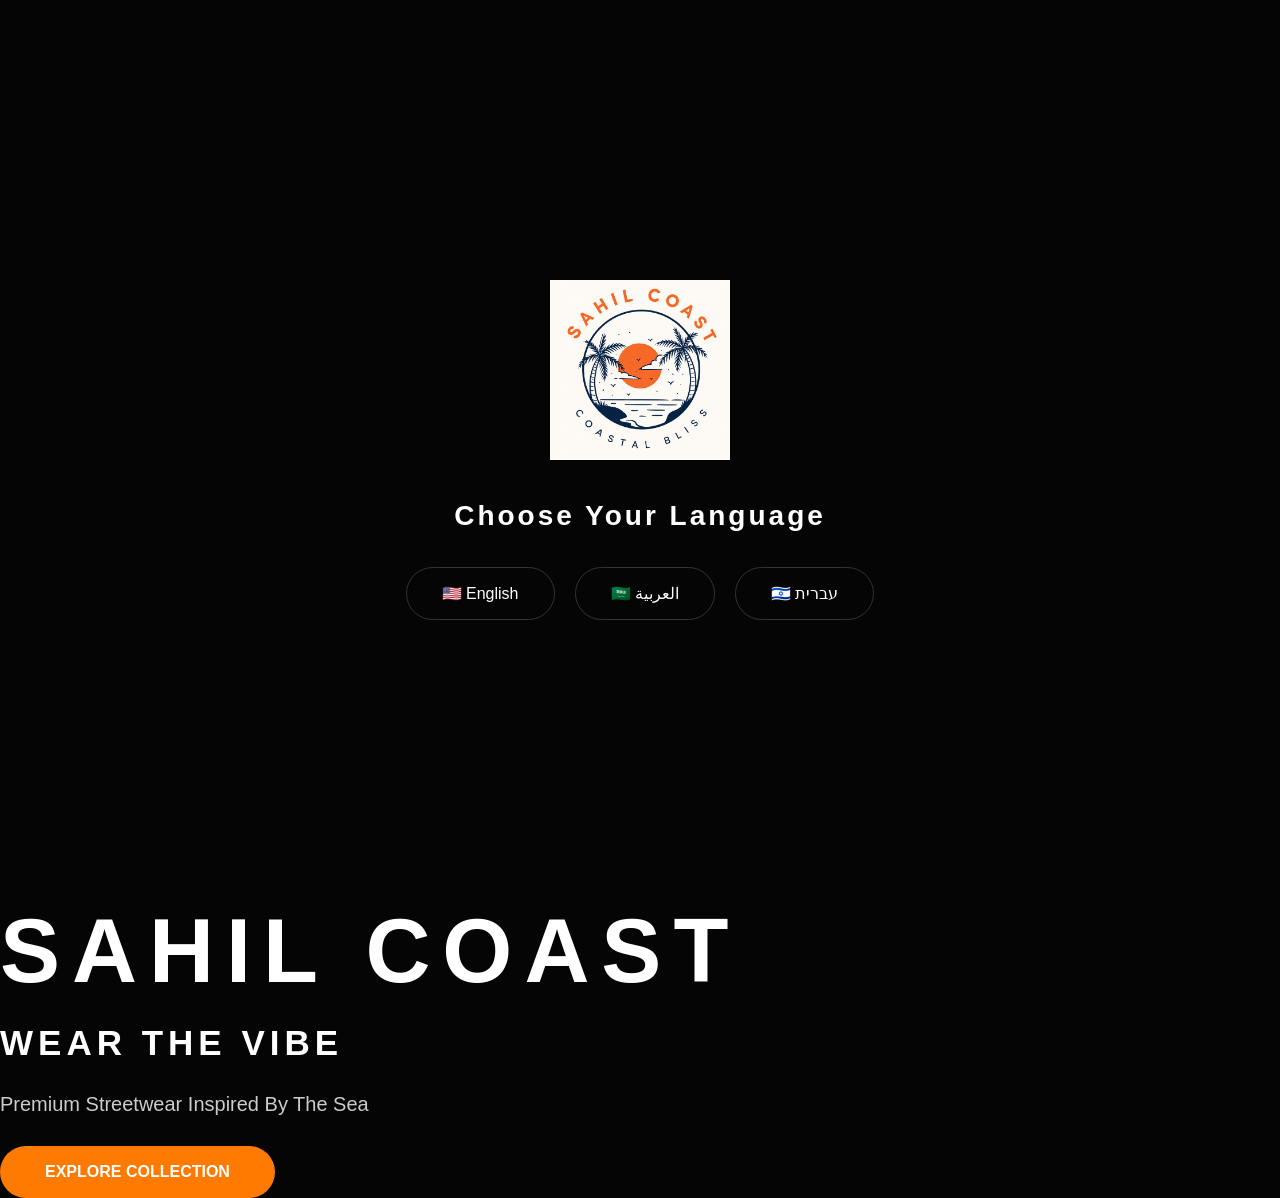
<file: index.html>
<!DOCTYPE html>
<html lang="en">

<head>

<meta charset="UTF-8">
<meta name="viewport" content="width=device-width, initial-scale=1.0">

<title>Sahil Coast</title>

<link rel="stylesheet" href="style.css">

</head>


<body>
<div class="intro" id="intro">

<img src="F301E7F9-D0C0-44EE-8F2B-51620FB9A66B.png">

</div>
<!-- LANGUAGE INTRO -->

<div class="language-screen" id="languageScreen">

<img src="F301E7F9-D0C0-44EE-8F2B-51620FB9A66B.png" alt="Sahil Coast">


<h2 data-en="Choose Your Language"
data-ar="اختر لغتك"
data-he="בחר את השפה שלך">

Choose Your Language

</h2>


<div class="languages">


<button onclick="changeLanguage('en')">
🇺🇸 English
</button>


<button onclick="changeLanguage('ar')">
🇸🇦 العربية
</button>


<button onclick="changeLanguage('he')">
🇮🇱 עברית
</button>


</div>


</div>





<!-- WEBSITE -->


<div id="website">



<header>


<img src="F301E7F9-D0C0-44EE-8F2B-51620FB9A66B.png">



<nav>


<a href="index.html"
data-en="Home"
data-ar="الرئيسية"
data-he="בית">

Home

</a>


<a href="shop.html"
data-en="Shop"
data-ar="المتجر"
data-he="חנות">

Shop

</a>


<a href="our-world.html"
data-en="Our World"
data-ar="عالمنا"
data-he="העולם שלנו">

Our World

</a>


<a href="feedback.html"
data-en="Feedback"
data-ar="آراء العملاء"
data-he="ביקורות">

Feedback

</a>


<a href="contact.html"
data-en="Contact"
data-ar="تواصل"
data-he="צור קשר">

Contact

</a>



</nav>



<div class="language-switcher">


<button onclick="changeLanguage('en')">
🇺🇸
</button>


<button onclick="changeLanguage('ar')">
🇸🇦
</button>


<button onclick="changeLanguage('he')">
🇮🇱
</button>


</div>



</header>





<section class="hero">



<video autoplay muted loop playsinline>

<source src="watermark.mov" type="video/quicktime">

</video>

</



<div class="overlay"></div>



<div class="hero-content">



<h1>
SAHIL COAST
</h1>



<h2
data-en="WEAR THE VIBE"
data-ar="ارتدي الإحساس"
data-he="לבש את האווירה">

WEAR THE VIBE

</h2>



<p
data-en="Premium Streetwear Inspired By The Sea"
data-ar="ملابس فاخرة مستوحاة من البحر"
data-he="אופנת רחוב יוקרתית בהשראת הים">

Premium Streetwear Inspired By The Sea

</p>




<a href="shop.html"
data-en="EXPLORE COLLECTION"
data-ar="اكتشف المجموعة"
data-he="גלה את הקולקציה">

EXPLORE COLLECTION

</a>



</div>


</section>



</div>





<script src="script.js"></script>


</body>


</html>
</file>
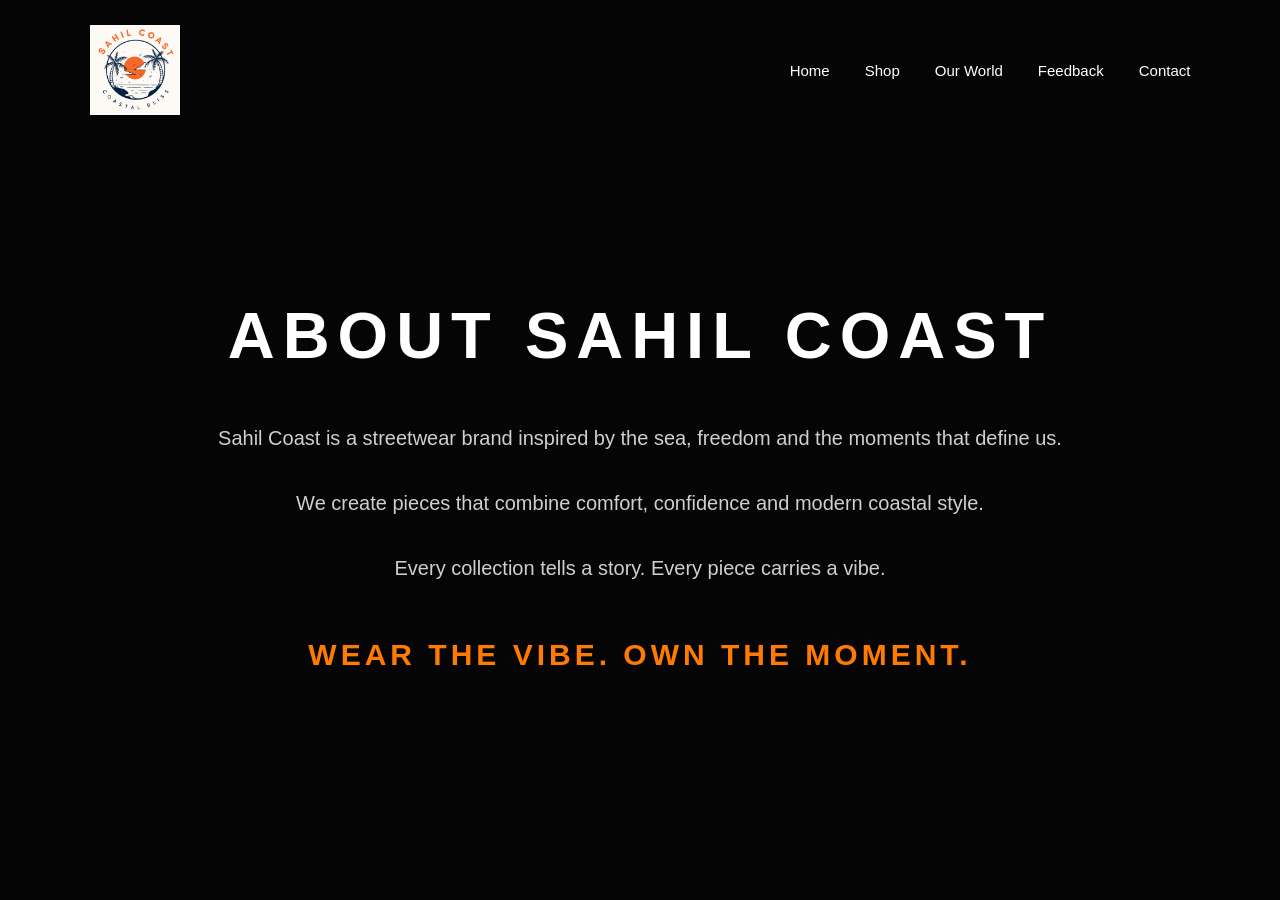
<file: about.html>
<!DOCTYPE html>
<html lang="en">

<head>

<meta charset="UTF-8">
<meta name="viewport" content="width=device-width, initial-scale=1.0">

<title>Sahil Coast | About</title>

<link rel="stylesheet" href="style.css">

</head>


<body>


<header>

<img src="F301E7F9-D0C0-44EE-8F2B-51620FB9A66B.png">

<nav>

<a href="index.html">Home</a>
<a href="shop.html">Shop</a>
<a href="our-world.html">Our World</a>
<a href="feedback.html">Feedback</a>
<a href="contact.html">Contact</a>

</nav>

</header>




<section class="about-page">



<div class="about-content">


<h1>
ABOUT SAHIL COAST
</h1>


<p>

Sahil Coast is a streetwear brand inspired by the sea,
freedom and the moments that define us.

</p>


<p>

We create pieces that combine comfort,
confidence and modern coastal style.

</p>


<p>

Every collection tells a story.
Every piece carries a vibe.

</p>


<h2>
WEAR THE VIBE. OWN THE MOMENT.
</h2>


</div>


</section>



<script src="script.js"></script>


</body>

</html>
</file>
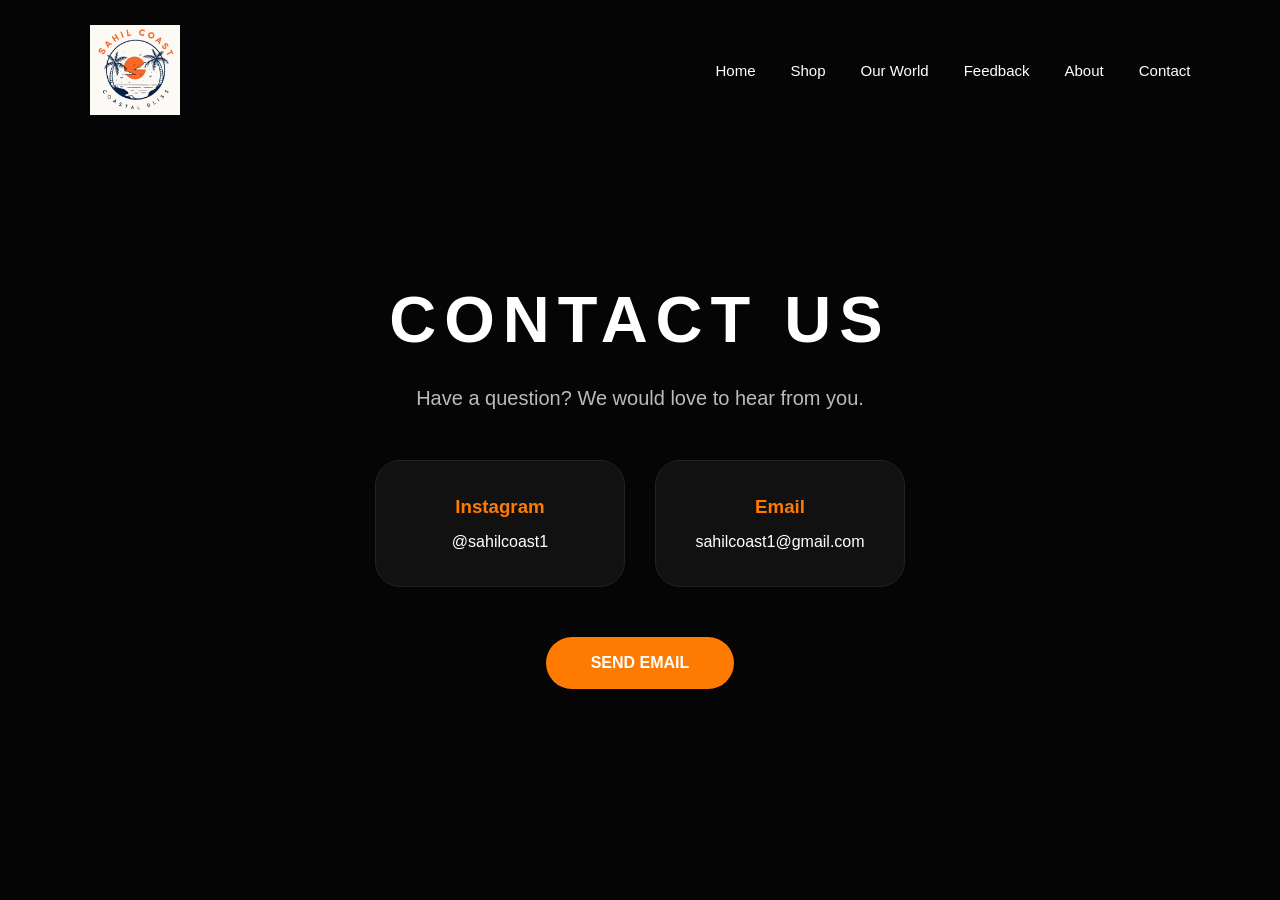
<file: contact.html>
<!DOCTYPE html>
<html lang="en">

<head>

<meta charset="UTF-8">
<meta name="viewport" content="width=device-width, initial-scale=1.0">

<title>Sahil Coast | Contact</title>

<link rel="stylesheet" href="style.css">

</head>


<body>


<header>

<img src="F301E7F9-D0C0-44EE-8F2B-51620FB9A66B.png">

<nav>

<a href="index.html">Home</a>
<a href="shop.html">Shop</a>
<a href="our-world.html">Our World</a>
<a href="feedback.html">Feedback</a>
<a href="about.html">About</a>
<a href="contact.html">Contact</a>

</nav>

</header>



<section class="contact-page">


<div class="contact-content">


<h1>
CONTACT US
</h1>


<p>
Have a question? We would love to hear from you.
</p>



<div class="contact-box">


<div>

<h3>
Instagram
</h3>

<p>
@sahilcoast1
</p>

</div>



<div>

<h3>
Email
</h3>

<p>
sahilcoast1@gmail.com
</p>

</div>



</div>



<a href="mailto:sahilcoast1@gmail.com">
SEND EMAIL
</a>



</div>


</section>



<script src="script.js"></script>


</body>

</html>
</file>
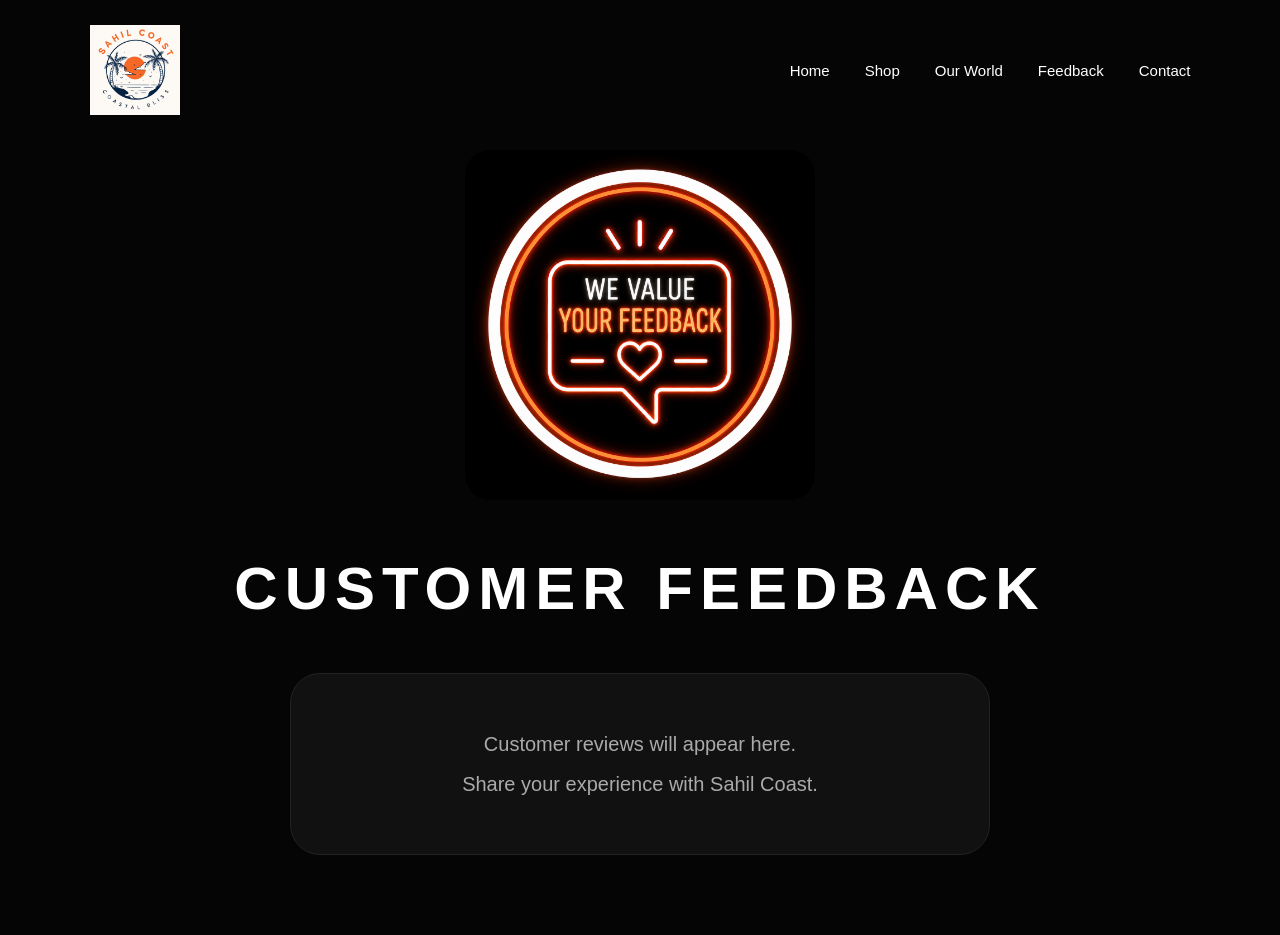
<file: feedback.html>
<!DOCTYPE html>
<html lang="en">

<head>

<meta charset="UTF-8">
<meta name="viewport" content="width=device-width, initial-scale=1.0">

<title>Sahil Coast | Feedbacks</title>

<link rel="stylesheet" href="style.css">

</head>


<body>


<header>

<img src="F301E7F9-D0C0-44EE-8F2B-51620FB9A66B.png">

<nav>

<a href="index.html">Home</a>
<a href="shop.html">Shop</a>
<a href="our-world.html">Our World</a>
<a href="feedback.html">Feedback</a>
<a href="contact.html">Contact</a>

</nav>

</header>



<section class="feedback-page">


<div class="feedback-banner">

<img src="E36977C9-027A-4274-9BBC-706EF7EE44E3.png">

</div>



<h1>
CUSTOMER FEEDBACK
</h1>



<div class="feedback-box">

<p>
Customer reviews will appear here.
</p>

<p>
Share your experience with Sahil Coast.
</p>

</div>



</section>



<script src="script.js"></script>


</body>

</html>
</file>
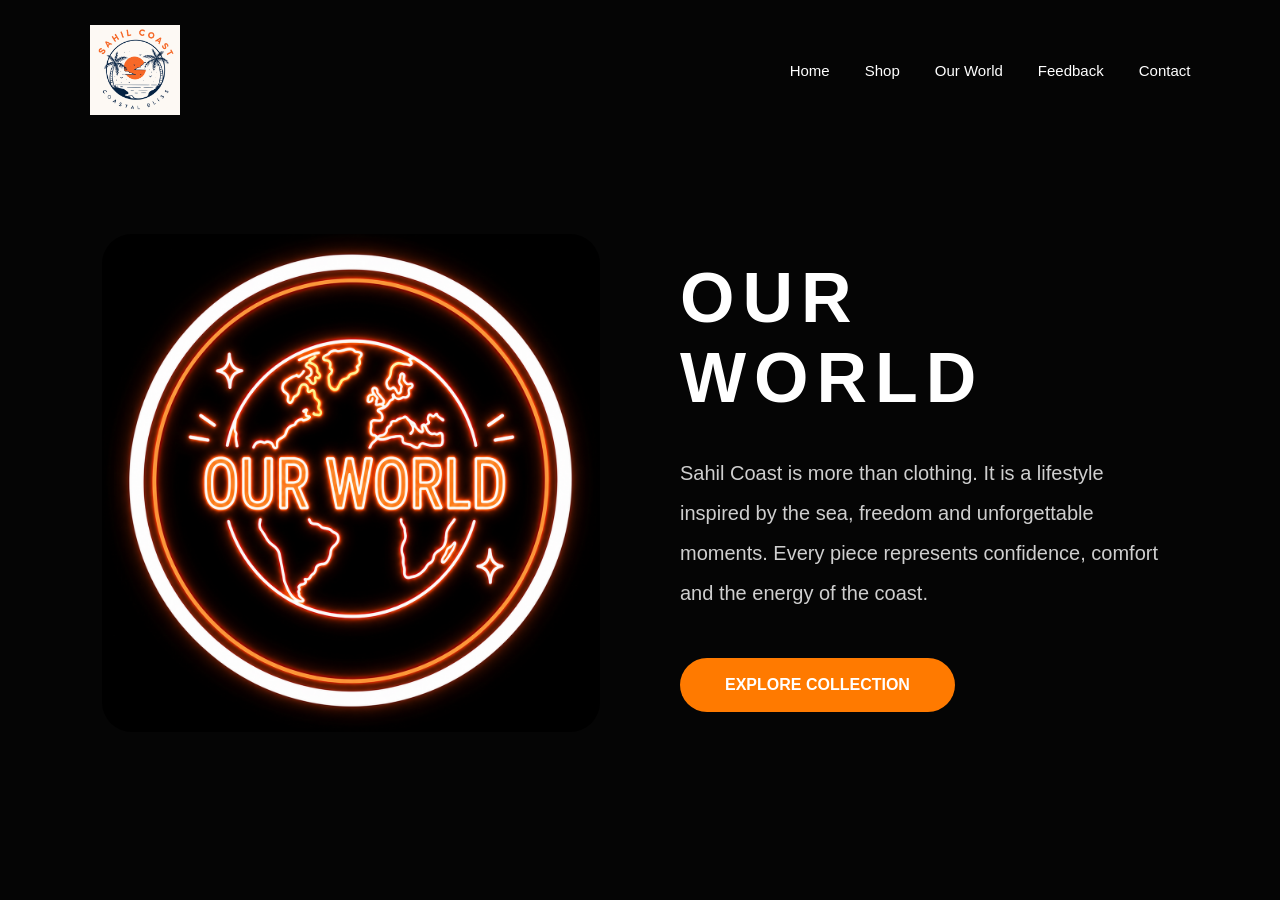
<file: our-world.html>
<!DOCTYPE html>
<html lang="en">

<head>

<meta charset="UTF-8">
<meta name="viewport" content="width=device-width, initial-scale=1.0">

<title>Sahil Coast | Our World</title>

<link rel="stylesheet" href="style.css">

</head>


<body>


<header>

<img src="F301E7F9-D0C0-44EE-8F2B-51620FB9A66B.png">

<nav>

<a href="index.html">Home</a>
<a href="shop.html">Shop</a>
<a href="our-world.html">Our World</a>
<a href="feedback.html">Feedback</a>
<a href="contact.html">Contact</a>

</nav>

</header>



<section class="world-page">


<div class="world-image">

<img src="A4BA3BE6-0928-4108-81ED-B6DC4CC21A7F.png">

</div>



<div class="world-text">


<h1>
OUR WORLD
</h1>


<p>

Sahil Coast is more than clothing.

It is a lifestyle inspired by the sea,
freedom and unforgettable moments.

Every piece represents confidence,
comfort and the energy of the coast.

</p>


<a href="shop.html">
EXPLORE COLLECTION
</a>


</div>


</section>



<script src="script.js"></script>

</body>

</html>
</file>
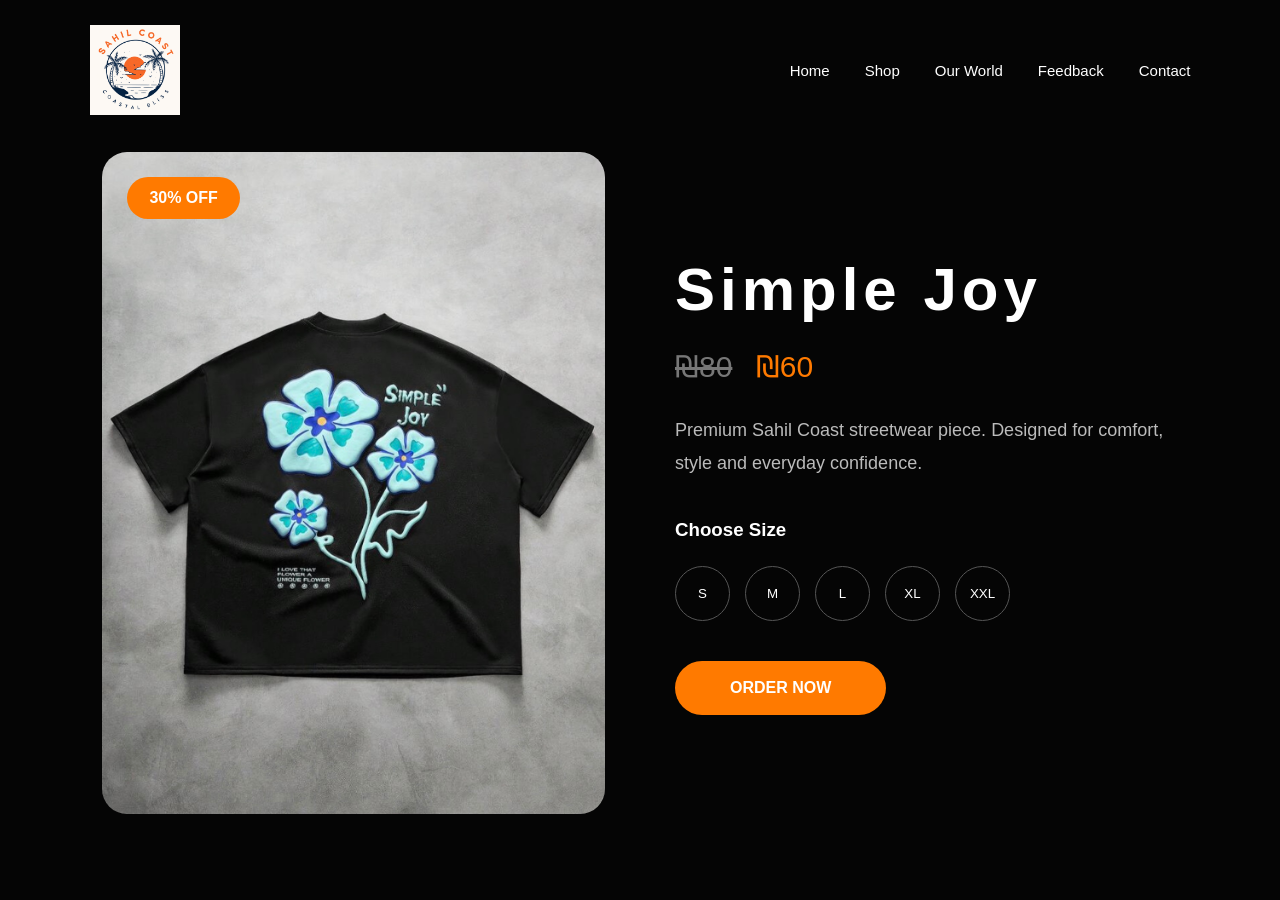
<file: product.html>
<!DOCTYPE html>
<html lang="en">

<head>

<meta charset="UTF-8">
<meta name="viewport" content="width=device-width, initial-scale=1.0">

<title>Sahil Coast | Product</title>

<link rel="stylesheet" href="style.css">

</head>


<body>


<header>

<img src="F301E7F9-D0C0-44EE-8F2B-51620FB9A66B.png">

<nav>

<a href="index.html">Home</a>
<a href="shop.html">Shop</a>
<a href="our-world.html">Our World</a>
<a href="feedback.html">Feedback</a>
<a href="contact.html">Contact</a>

</nav>

</header>



<section class="product-page">


<div class="product-image">

<span>
30% OFF
</span>

<img src="IMG_0435.jpeg">

</div>



<div class="product-info">


<h1>
Simple Joy
</h1>


<p class="price">

<del>₪80</del>
₪60

</p>


<p class="description">

Premium Sahil Coast streetwear piece.
Designed for comfort, style and everyday confidence.

</p>



<h3>
Choose Size
</h3>


<div class="sizes">

<button>S</button>

<button>M</button>

<button>L</button>

<button>XL</button>

<button>XXL</button>

</div>



<a class="order">

ORDER NOW

</a>


</div>


</section>



<script src="script.js"></script>


</body>

</html>
</file>
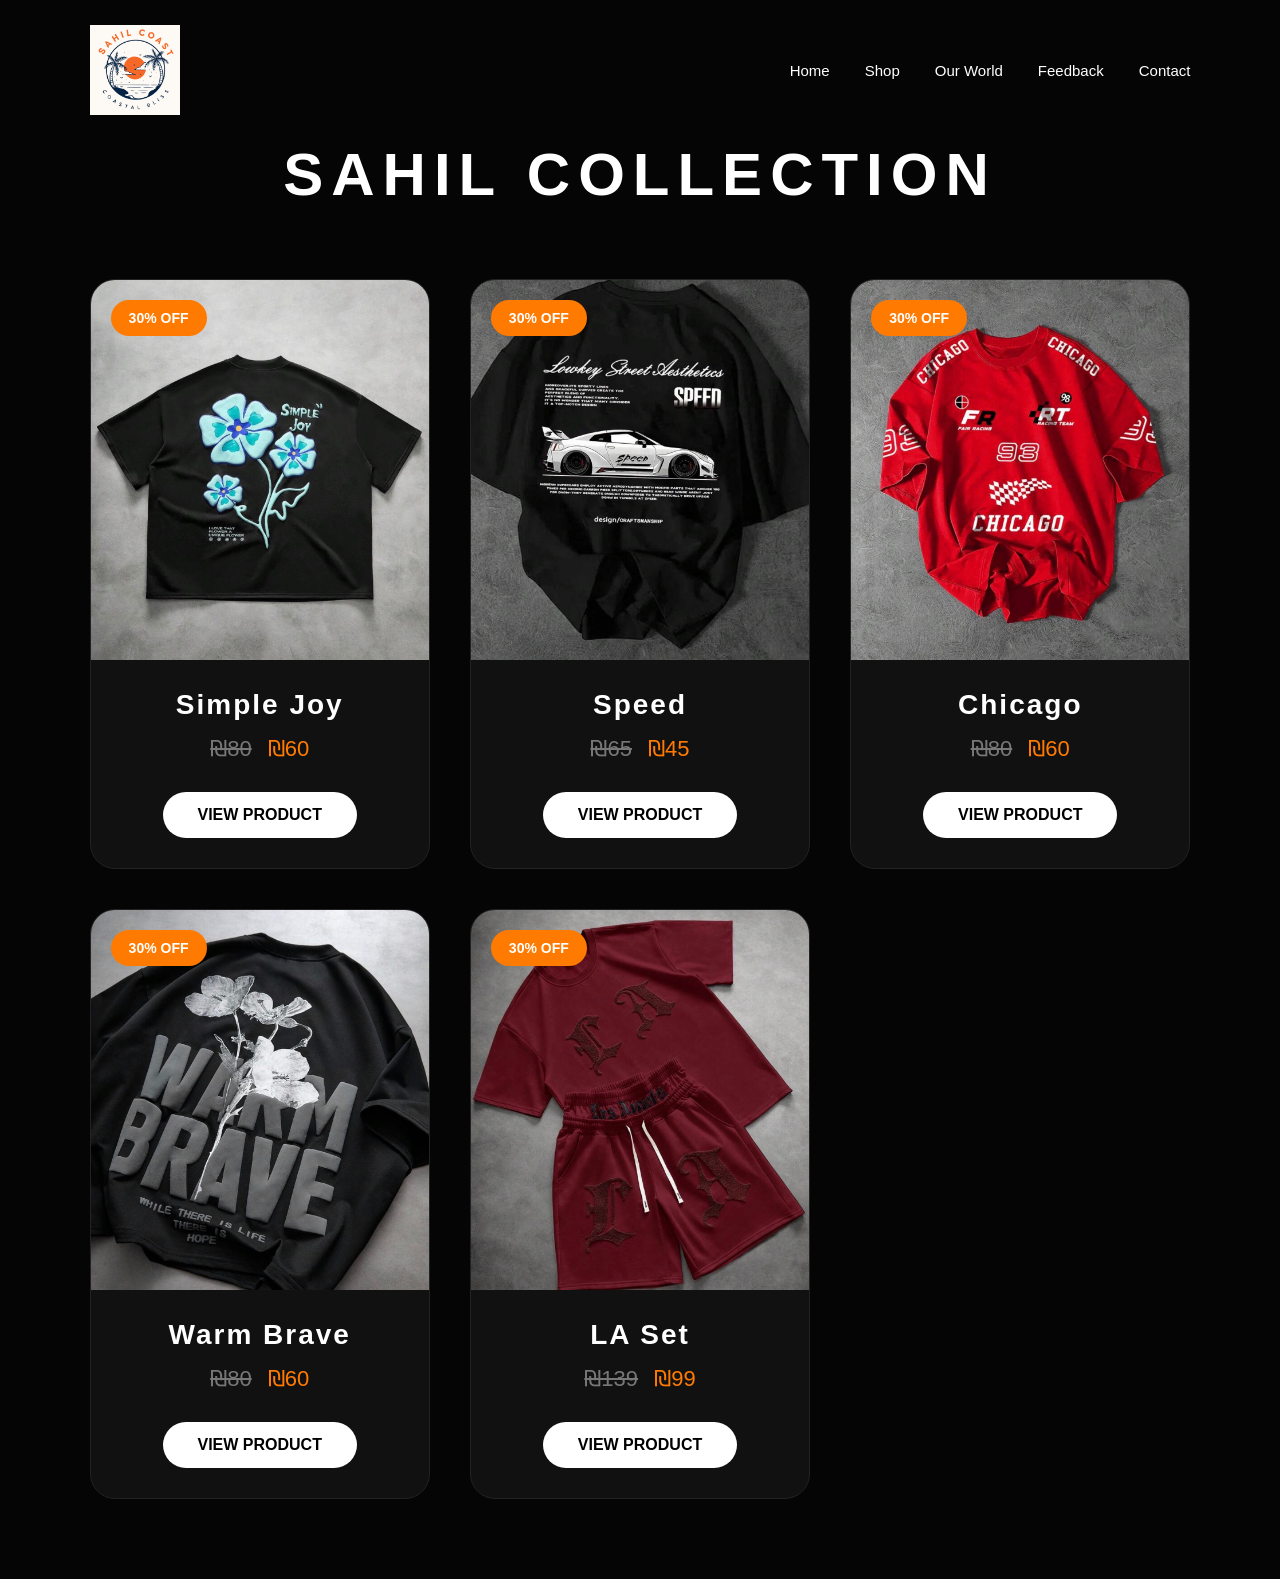
<file: shop.html>
<!DOCTYPE html>
<html lang="en">

<head>

<meta charset="UTF-8">
<meta name="viewport" content="width=device-width, initial-scale=1.0">

<title>Sahil Coast | Shop</title>

<link rel="stylesheet" href="style.css">

</head>


<body>


<header>

<img src="F301E7F9-D0C0-44EE-8F2B-51620FB9A66B.png">

<nav>

<a href="index.html">Home</a>
<a href="shop.html">Shop</a>
<a href="our-world.html">Our World</a>
<a href="feedback.html">Feedback</a>
<a href="contact.html">Contact</a>

</nav>

</header>



<section class="shop-page">


<h1>
SAHIL COLLECTION
</h1>


<div class="products">



<div class="card">

<span>
30% OFF
</span>

<img src="IMG_0435.jpeg">

<h2>
Simple Joy
</h2>

<p>
<del>₪80</del> ₪60
</p>

<a href="product.html">
VIEW PRODUCT
</a>

</div>




<div class="card">

<span>
30% OFF
</span>

<img src="IMG_1327.jpeg">

<h2>
Speed
</h2>

<p>
<del>₪65</del> ₪45
</p>

<a href="product.html">
VIEW PRODUCT
</a>

</div>




<div class="card">

<span>
30% OFF
</span>

<img src="IMG_1324.jpeg">

<h2>
Chicago
</h2>

<p>
<del>₪80</del> ₪60
</p>

<a href="product.html">
VIEW PRODUCT
</a>

</div>




<div class="card">

<span>
30% OFF
</span>

<img src="IMG_1325.jpeg">

<h2>
Warm Brave
</h2>

<p>
<del>₪80</del> ₪60
</p>

<a href="product.html">
VIEW PRODUCT
</a>

</div>




<div class="card">

<span>
30% OFF
</span>

<img src="IMG_1326.jpeg">

<h2>
LA Set
</h2>

<p>
<del>₪139</del> ₪99
</p>

<a href="product.html">
VIEW PRODUCT
</a>

</div>



</div>


</section>



<script src="script.js"></script>

</body>

</html>
</file>
<file: style.css>
*{
    margin:0;
    padding:0;
    box-sizing:border-box;
}

body{
    background:#050505;
    color:white;
    font-family:Arial, sans-serif;
    overflow-x:hidden;
}


/* LANGUAGE SCREEN */

.language-screen{

    position:fixed;
    top:0;
    left:0;

    width:100%;
    height:100vh;

    background:#050505;

    display:flex;
    flex-direction:column;
    justify-content:center;
    align-items:center;

    z-index:9999;

    animation:fadeIn 1s ease;
}


.language-screen img{

    width:170px;
    margin-bottom:40px;

}


.language-screen h2{

    font-size:30px;
    letter-spacing:2px;
    margin-bottom:35px;

}


.languages{

    display:flex;
    gap:20px;

}


.languages button{

    background:transparent;

    color:white;

    border:1px solid #333;

    padding:15px 30px;

    border-radius:40px;

    cursor:pointer;

    font-size:16px;

    transition:.4s;

}


.languages button:hover{

    background:#ff7a00;

    border-color:#ff7a00;

    transform:translateY(-5px);

}



/* HEADER */

header{

    position:absolute;

    top:0;
    left:0;

    width:100%;

    padding:25px 7%;

    display:flex;

    justify-content:space-between;

    align-items:center;

    z-index:10;

}


header img{

    width:90px;

}


nav{

    display:flex;

    gap:35px;

}


nav a{

    color:white;

    text-decoration:none;

    font-size:15px;

    transition:.3s;

}


nav a:hover{

    color:#ff7a00;

}



/* HERO */

.hero{

    height:100vh;

    position:relative;

    display:flex;

    justify-content:center;

    align-items:center;

    text-align:center;

    overflow:hidden;

}



.hero video{

    position:absolute;

    width:100%;

    height:100%;

    object-fit:cover;

    z-index:-2;

}



.overlay{

    position:absolute;

    width:100%;

    height:100%;

    background:rgba(0,0,0,.55);

    z-index:-1;

}



.hero-content{

    animation:up 1.5s ease;

}



.hero-content h1{

    font-size:90px;

    letter-spacing:12px;

}



.hero-content h2{

    font-size:35px;

    letter-spacing:5px;

    margin-top:20px;

}



.hero-content p{

    margin:30px 0;

    font-size:20px;

    color:#ccc;

}



.hero-content a{

    display:inline-block;

    padding:17px 45px;

    background:#ff7a00;

    color:white;

    text-decoration:none;

    border-radius:40px;

    font-weight:bold;

    transition:.4s;

}


.hero-content a:hover{

    transform:scale(1.08);

}



/* ANIMATIONS */

@keyframes up{

from{

opacity:0;

transform:translateY(50px);

}

to{

opacity:1;

transform:translateY(0);

}

}



@keyframes fadeIn{

from{

opacity:0;

}

to{

opacity:1;

}

}



/* MOBILE */

@media(max-width:800px){

nav{

display:none;

}


.hero-content h1{

font-size:45px;

}


.hero-content h2{

font-size:22px;

}


.languages{

flex-direction:column;

}


}
/* ===== SHOP PAGE ===== */

.shop-page{

    padding:140px 7% 80px;

    background:#050505;

    min-height:100vh;

    text-align:center;

}


.shop-page h1{

    font-size:60px;

    letter-spacing:8px;

    margin-bottom:70px;

}



/* PRODUCTS GRID */

.products{

    display:grid;

    grid-template-columns:repeat(auto-fit,minmax(280px,1fr));

    gap:40px;

}



/* PRODUCT CARD */

.card{

    position:relative;

    background:#111;

    border-radius:25px;

    overflow:hidden;

    padding-bottom:30px;

    transition:.5s;

    border:1px solid #222;

}



.card:hover{

    transform:translateY(-15px);

    box-shadow:0 20px 50px rgba(255,122,0,.2);

}



/* DISCOUNT */

.card span{

    position:absolute;

    top:20px;

    left:20px;

    background:#ff7a00;

    padding:10px 18px;

    border-radius:30px;

    font-size:14px;

    font-weight:bold;

    z-index:2;

}



/* IMAGE */

.card img{

    width:100%;

    height:380px;

    object-fit:cover;

    transition:.5s;

}



.card:hover img{

    transform:scale(1.05);

}



/* NAME */

.card h2{

    margin-top:25px;

    font-size:28px;

    letter-spacing:2px;

}



/* PRICE */

.card p{

    margin:15px;

    font-size:22px;

    color:#ff7a00;

}


.card del{

    color:#777;

    margin-right:10px;

}



/* BUTTON */

.card a{

    display:inline-block;

    margin-top:15px;

    padding:14px 35px;

    background:white;

    color:black;

    border-radius:30px;

    text-decoration:none;

    font-weight:bold;

    transition:.3s;

}


.card a:hover{

    background:#ff7a00;

    color:white;

}



/* MOBILE */

@media(max-width:800px){

.shop-page h1{

font-size:35px;

letter-spacing:4px;

}


.card img{

height:300px;

}

}
/* ===== PRODUCT PAGE ===== */

.product-page{

    min-height:100vh;

    padding:150px 8% 80px;

    display:grid;

    grid-template-columns:1fr 1fr;

    gap:70px;

    align-items:center;

    background:#050505;

}



/* IMAGE */

.product-image{

    position:relative;

}


.product-image img{

    width:100%;

    max-width:600px;

    border-radius:25px;

    transition:.5s;

}


.product-image img:hover{

    transform:scale(1.03);

}



/* DISCOUNT */

.product-image span{

    position:absolute;

    top:25px;

    left:25px;

    background:#ff7a00;

    padding:12px 22px;

    border-radius:30px;

    font-weight:bold;

    z-index:2;

}



/* INFO */

.product-info h1{

    font-size:60px;

    letter-spacing:5px;

    margin-bottom:25px;

}



.price{

    font-size:30px;

    color:#ff7a00;

    margin-bottom:30px;

}


.price del{

    color:#777;

    margin-right:15px;

}



.description{

    color:#bbb;

    line-height:1.8;

    font-size:18px;

    margin-bottom:40px;

}



/* SIZES */

.sizes{

    display:flex;

    gap:15px;

    margin:25px 0 40px;

}


.sizes button{

    width:55px;

    height:55px;

    border-radius:50%;

    border:1px solid #555;

    background:transparent;

    color:white;

    cursor:pointer;

    transition:.3s;

}


.sizes button:hover{

    background:#ff7a00;

    border-color:#ff7a00;

}



/* ORDER BUTTON */

.order{

    display:inline-block;

    background:#ff7a00;

    color:white;

    padding:18px 55px;

    border-radius:40px;

    text-decoration:none;

    font-weight:bold;

    transition:.3s;

    cursor:pointer;

}


.order:hover{

    transform:scale(1.05);

}



/* MOBILE */

@media(max-width:900px){

.product-page{

grid-template-columns:1fr;

padding-top:120px;

}


.product-info h1{

font-size:40px;

}

}
/* ===== OUR WORLD PAGE ===== */

.world-page{

    min-height:100vh;

    padding:150px 8% 80px;

    display:grid;

    grid-template-columns:1fr 1fr;

    gap:80px;

    align-items:center;

    background:#050505;

}



.world-image img{

    width:100%;

    max-width:600px;

    border-radius:30px;

    transition:.6s;

}


.world-image img:hover{

    transform:scale(1.04);

}



.world-text h1{

    font-size:70px;

    letter-spacing:8px;

    margin-bottom:35px;

}



.world-text p{

    color:#cfcfcf;

    font-size:20px;

    line-height:2;

    margin-bottom:45px;

}



.world-text a{

    display:inline-block;

    background:#ff7a00;

    color:white;

    padding:18px 45px;

    border-radius:40px;

    text-decoration:none;

    font-weight:bold;

    transition:.4s;

}



.world-text a:hover{

    transform:translateY(-5px);

    box-shadow:0 15px 35px rgba(255,122,0,.35);

}



/* MOBILE */

@media(max-width:900px){

.world-page{

grid-template-columns:1fr;

padding-top:120px;

}


.world-text h1{

font-size:45px;

}

}
/* ===== FEEDBACK PAGE ===== */

.feedback-page{

    min-height:100vh;

    padding:150px 8% 80px;

    background:#050505;

    text-align:center;

}



.feedback-banner img{

    width:350px;

    max-width:90%;

    border-radius:25px;

    margin-bottom:50px;

}



.feedback-page h1{

    font-size:60px;

    letter-spacing:7px;

    margin-bottom:50px;

}



/* EMPTY FEEDBACK BOX */

.feedback-box{

    max-width:700px;

    margin:auto;

    padding:50px 30px;

    background:#111;

    border:1px solid #222;

    border-radius:30px;

    color:#aaa;

    font-size:20px;

    line-height:2;

    transition:.4s;

}



.feedback-box:hover{

    border-color:#ff7a00;

    transform:translateY(-8px);

}



/* MOBILE */

@media(max-width:800px){

.feedback-page h1{

font-size:35px;

letter-spacing:3px;

}

}
/* ===== ABOUT PAGE ===== */

.about-page{

    min-height:100vh;

    padding:150px 8% 80px;

    background:#050505;

    display:flex;

    justify-content:center;

    align-items:center;

    text-align:center;

}



.about-content{

    max-width:900px;

    animation:up 1.2s ease;

}



.about-content h1{

    font-size:65px;

    letter-spacing:8px;

    margin-bottom:45px;

}



.about-content p{

    color:#cfcfcf;

    font-size:20px;

    line-height:2;

    margin-bottom:25px;

}



.about-content h2{

    margin-top:50px;

    color:#ff7a00;

    font-size:30px;

    letter-spacing:4px;

}



/* MOBILE */

@media(max-width:800px){

.about-content h1{

font-size:38px;

letter-spacing:4px;

}


.about-content p{

font-size:17px;

}


.about-content h2{

font-size:20px;

}

}
/* ===== CONTACT PAGE ===== */

.contact-page{

min-height:100vh;

padding:150px 8% 80px;

background:#050505;

display:flex;

justify-content:center;

align-items:center;

text-align:center;

}


.contact-content{

max-width:800px;

}


.contact-content h1{

font-size:65px;

letter-spacing:8px;

margin-bottom:30px;

}


.contact-content>p{

color:#bbb;

font-size:20px;

margin-bottom:50px;

}


.contact-box{

display:flex;

justify-content:center;

gap:30px;

margin-bottom:50px;

}


.contact-box div{

background:#111;

border:1px solid #222;

padding:35px;

border-radius:25px;

min-width:250px;

transition:.4s;

}


.contact-box div:hover{

border-color:#ff7a00;

transform:translateY(-10px);

}


.contact-box h3{

color:#ff7a00;

margin-bottom:15px;

}


.contact-content a{

display:inline-block;

background:#ff7a00;

color:white;

padding:17px 45px;

border-radius:40px;

text-decoration:none;

font-weight:bold;

}


@media(max-width:800px){

.contact-box{

flex-direction:column;

}


.contact-content h1{

font-size:40px;

}

}
/* ===== LANGUAGE INTRO ===== */


.language-screen{

position:fixed;

inset:0;

background:#050505;

display:flex;

flex-direction:column;

justify-content:center;

align-items:center;

z-index:9999;

transition:.5s;

}



.language-screen img{

width:180px;

margin-bottom:40px;

}



.language-screen h2{

font-size:28px;

letter-spacing:3px;

margin-bottom:35px;

text-align:center;

}




.languages{

display:flex;

gap:20px;

}



.languages button{

background:transparent;

color:white;

border:1px solid #333;

padding:16px 35px;

border-radius:40px;

font-size:16px;

cursor:pointer;

transition:.4s;

}



.languages button:hover{

background:#ff7a00;

border-color:#ff7a00;

transform:translateY(-5px);

}





/* ===== LANGUAGE SWITCHER ===== */


.language-switcher{

display:flex;

gap:10px;

}



.language-switcher button{

width:38px;

height:38px;

border-radius:50%;

background:transparent;

border:1px solid #444;

color:white;

cursor:pointer;

transition:.3s;

}



.language-switcher button:hover{

background:#ff7a00;

border-color:#ff7a00;

}





/* ===== RTL SUPPORT ===== */


html[dir="rtl"] body{

direction:rtl;

}



html[dir="rtl"] nav{

flex-direction:row-reverse;

}



/* ===== MOBILE LANGUAGE ===== */


@media(max-width:800px){


.languages{

flex-direction:column;

width:220px;

}


.languages button{

width:100%;

}



.language-screen h2{

font-size:22px;

}


}
/* ===== INTRO ANIMATION ===== */


.intro{

position:fixed;

inset:0;

background:#050505;

display:flex;

justify-content:center;

align-items:center;

z-index:10000;

animation:introHide 2.5s forwards;

}



.intro img{

width:220px;

animation:logoMove 2s ease;

}



@keyframes logoMove{

0%{

opacity:0;

transform:scale(.8);

}


50%{

opacity:1;

transform:scale(1);

}


100%{

opacity:1;

transform:scale(1);

}

}



@keyframes introHide{


0%{

opacity:1;

}


80%{

opacity:1;

}


100%{

opacity:0;

visibility:hidden;

}

}
</file>
